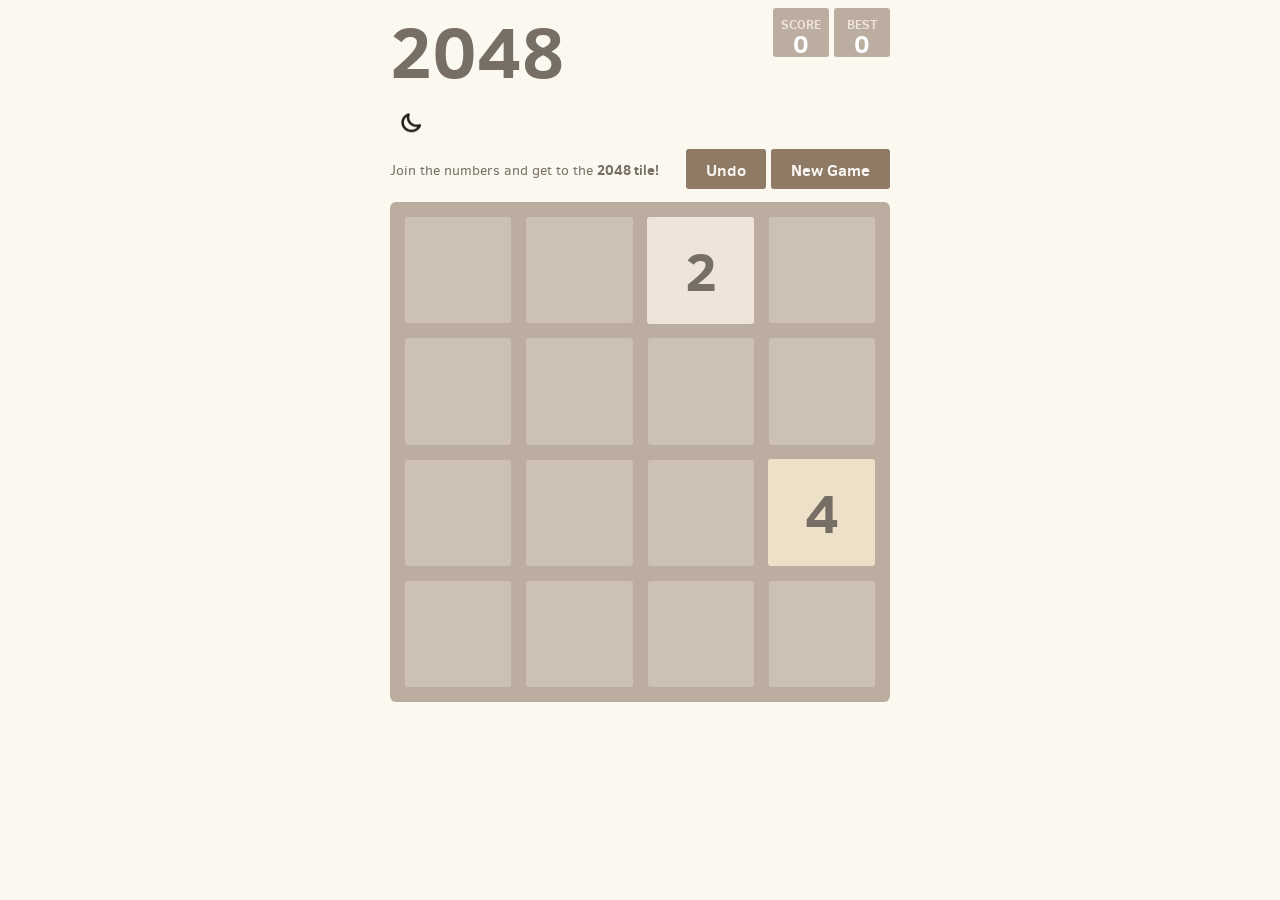
<file: android/src/main/assets/2048/index.html>
<!DOCTYPE html>
<html>
<head>
  <meta charset="utf-8">
  <title>2048</title>

  <link href="style/main.css" rel="stylesheet" type="text/css">
  <link rel="shortcut icon" href="favicon.ico">
  <link rel="apple-touch-icon" href="meta/apple-touch-icon.png">
  <link rel="apple-touch-startup-image" href="meta/apple-touch-startup-image-640x1096.png" media="(device-width: 320px) and (device-height: 568px) and (-webkit-device-pixel-ratio: 2)"> <!-- iPhone 5+ -->
  <link rel="apple-touch-startup-image" href="meta/apple-touch-startup-image-640x920.png"  media="(device-width: 320px) and (device-height: 480px) and (-webkit-device-pixel-ratio: 2)"> <!-- iPhone, retina -->
  <meta name="apple-mobile-web-app-capable" content="yes">
  <meta name="apple-mobile-web-app-status-bar-style" content="black">

  <meta name="HandheldFriendly" content="True">
  <meta name="MobileOptimized" content="320">
  <meta name="viewport" content="width=device-width, target-densitydpi=160dpi, initial-scale=1.0, maximum-scale=1, user-scalable=no, minimal-ui">
</head>
<body>
  <script src="js/i18n.js"></script>
  <div class="container">
    <div class="heading">
      <h1 class="title">2048</h1>
      <div class="scores-container">
        <div class="score-container">0</div>
        <div class="best-container">0</div>
      </div>
    </div>

    <div class="above-game">
      <div id="night" style="padding:10px;">
            <a id="nightbtn"><img src="style/night.png"></a>
      </div>
      <p class="game-intro"><script>document.write(i18n.get('intro'))</script></p>
      <a class="restart-button"><script>document.write(i18n.get('new_game'))</script></a>
      <a class="undo-button"><script>document.write(i18n.get('undo'))</script></a>      
    </div>

    <div class="game-container">
      <div class="game-message">
        <p></p>
        <div class="lower">
	        <a class="keep-playing-button"><script>document.write(i18n.get('keep_going'))</script></a>
          <a class="retry-button"><script>document.write(i18n.get('try_again'))</script></a>
          <a class="confirm-button"><script>document.write(i18n.get('ok'))</script></a>
          <a class="undo-move-button"><script>document.write(i18n.get('undo'))</script></a>          
          <a class="cancel-button"><script>document.write(i18n.get('cancel'))</script></a>
        </div>
      </div>

      <div class="grid-container">
        <div class="grid-row">
          <div class="grid-cell"></div>
          <div class="grid-cell"></div>
          <div class="grid-cell"></div>
          <div class="grid-cell"></div>
        </div>
        <div class="grid-row">
          <div class="grid-cell"></div>
          <div class="grid-cell"></div>
          <div class="grid-cell"></div>
          <div class="grid-cell"></div>
        </div>
        <div class="grid-row">
          <div class="grid-cell"></div>
          <div class="grid-cell"></div>
          <div class="grid-cell"></div>
          <div class="grid-cell"></div>
        </div>
        <div class="grid-row">
          <div class="grid-cell"></div>
          <div class="grid-cell"></div>
          <div class="grid-cell"></div>
          <div class="grid-cell"></div>
        </div>
      </div>

      <div class="tile-container">

      </div>
    </div>

  </div>

  <script src="js/bind_polyfill.js"></script>
  <script src="js/classlist_polyfill.js"></script>
  <script src="js/animframe_polyfill.js"></script>
  <script src="js/keyboard_input_manager.js"></script>
  <script src="js/html_actuator.js"></script>
  <script src="js/grid.js"></script>
  <script src="js/tile.js"></script>
  <script src="js/local_storage_manager.js"></script>
  <script src="js/game_manager.js"></script>
  <script src="js/application.js"></script>
  <script src="js/nightmode.js"></script>
</body>
</html>
</file>
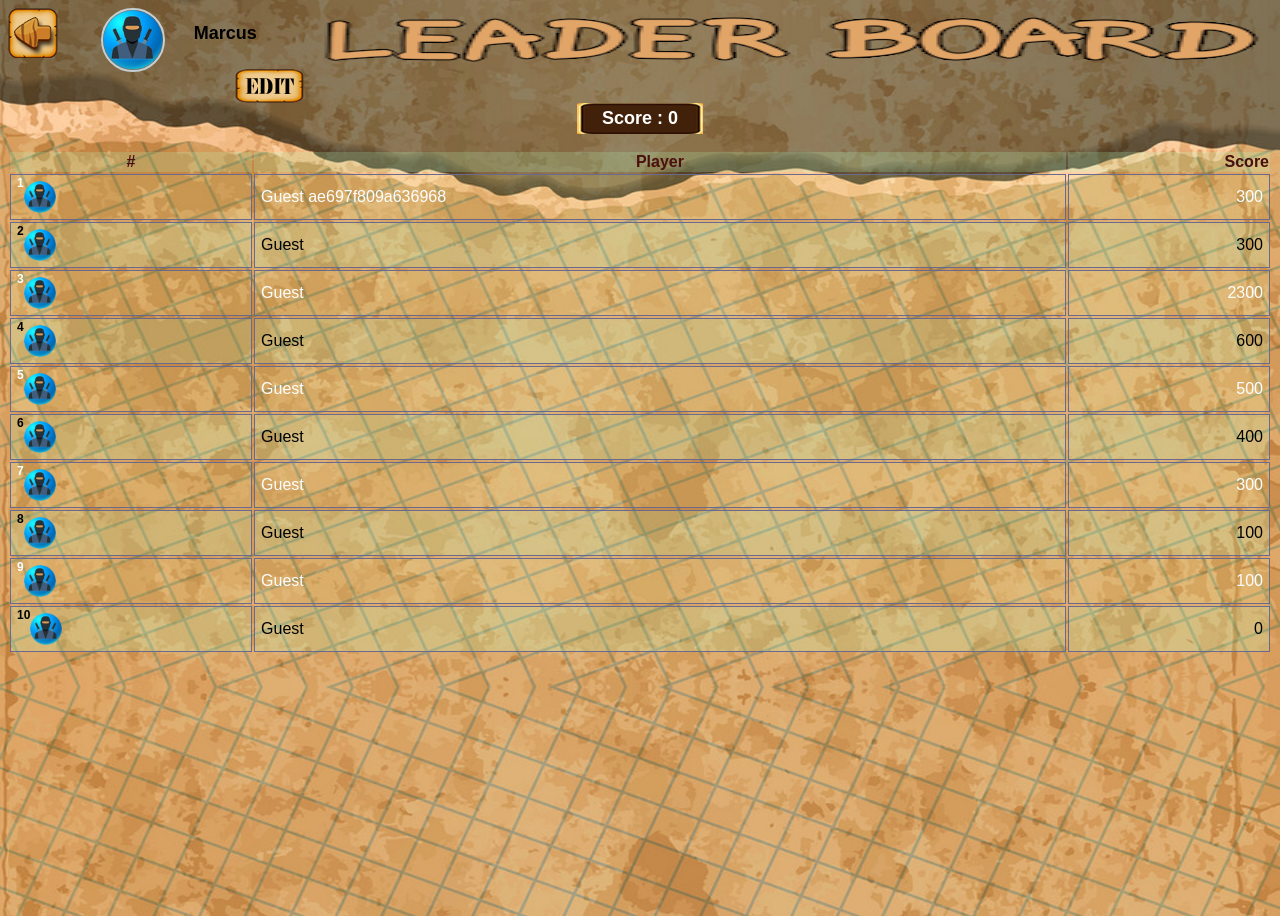
<file: android/src/main/assets/images_leaderboard/aaa_template.html>
<html>

<head>
    <meta http-equiv="Content-type" content="text/html; charset=utf-8">
    <meta name="viewport" content="width=device-width,height=device-height, initial-scale=1, maximum-scale=1, user-scalable=0, shrink-to-fit=no, minimal-ui" />
    <link rel="stylesheet" type="text/css" href="./leaberboard_style.css">
    <meta name="apple-mobile-web-app-capable" content="yes" />
    <script>
        function click_back_list() {
            document.getElementById("page-edit").style.display = "none";
            document.getElementById("page-list").style.display = "block";
        }

        function click_edit() {
            document.getElementById("page-list").style.display = "none";
            document.getElementById("page-edit").style.display = "block";
        }


        function hasClass(ele, cls) {
            return ele.className.match(new RegExp('(\\s|^)' + cls + '(\\s|$)'));
        }

        function removeClass(ele, cls) {
            if (hasClass(ele, cls)) {
                var reg = new RegExp('(\\s|^)' + cls + '(\\s|$)');
                ele.className = ele.className.replace(reg, '');
            }
        }

        function click_avatar(el) {
            for (i = 0; i < 6; i++) removeClass(document.getElementById('avatar_' + i), 'selected');
            el.className += ' selected';
            document.getElementById('user_avatar').value = el.id.split('_')[1];
        }
    </script>
</head>

<body>
    <div id="page-list">
        <div class="btn_back" onclick=""></div>
        <div class="lb_title"></div>
        <div class="user"><img class="avatar" src="./leaderboard_avatar0.png" />
            <div class="name">Marcus</div>
            <div class="btn_edit" onclick="click_edit();"></div><br class="clear">
            <div class="score">Score : 0</div><br class="clear"></div>
        <div class="lb_list_container">
            <table class="lb_list">
                <tr>
                    <th class="number">#</th>
                    <th class="name">Player</th>
                    <th class="score">Score</th>
                </tr>
                <tr>
                    <td class="number">
                        <div class="rank">1</div><img src="./leaderboard_avatar0.png" /></td>
                    <td class="name">Guest ae697f809a636968</td>
                    <td class="score">300</td>
                </tr>
                <tr>
                    <td class="number">
                        <div class="rank">2</div><img src="./leaderboard_avatar0.png" /></td>
                    <td class="name">Guest</td>
                    <td class="score">300</td>
                </tr>
                <tr>
                    <td class="number">
                        <div class="rank">3</div><img src="./leaderboard_avatar0.png" /></td>
                    <td class="name">Guest</td>
                    <td class="score">2300</td>
                </tr>
                <tr>
                    <td class="number">
                        <div class="rank">4</div><img src="./leaderboard_avatar0.png" /></td>
                    <td class="name">Guest</td>
                    <td class="score">600</td>
                </tr>
                <tr>
                    <td class="number">
                        <div class="rank">5</div><img src="./leaderboard_avatar0.png" /></td>
                    <td class="name">Guest</td>
                    <td class="score">500</td>
                </tr>
                <tr>
                    <td class="number">
                        <div class="rank">6</div><img src="./leaderboard_avatar0.png" /></td>
                    <td class="name">Guest</td>
                    <td class="score">400</td>
                </tr>
                <tr>
                    <td class="number">
                        <div class="rank">7</div><img src="./leaderboard_avatar0.png" /></td>
                    <td class="name">Guest</td>
                    <td class="score">300</td>
                </tr>
                <tr>
                    <td class="number">
                        <div class="rank">8</div><img src="./leaderboard_avatar0.png" /></td>
                    <td class="name">Guest</td>
                    <td class="score">100</td>
                </tr>
                <tr>
                    <td class="number">
                        <div class="rank">9</div><img src="./leaderboard_avatar0.png" /></td>
                    <td class="name">Guest</td>
                    <td class="score">100</td>
                </tr>
                <tr>
                    <td class="number">
                        <div class="rank">10</div><img src="./leaderboard_avatar0.png" /></td>
                    <td class="name">Guest</td>
                    <td class="score">0</td>
                </tr>
            </table>
        </div>
    </div>
    <div id="page-edit" style="display:none;">
        <div class="btn_back" onclick="click_back_list();"></div><br class="clear" />
        <div class="user_label_change">Change user name : </div><input id="user_name" type="text" value="Marcus" /><br/><input id="user_avatar" type="hidden" value="0" /><br/>
        <div class="user_label_change">Choose an avatar : </div>
        <div class="user_avatar_container"><img id="avatar_0" onclick="click_avatar(this);" class="user_change_avatar selected" src="./leaderboard_avatar0.png" /><img id="avatar_1" onclick="click_avatar(this);" class="user_change_avatar"
                src="./leaderboard_avatar1.png" /><img id="avatar_2" onclick="click_avatar(this);" class="user_change_avatar" src="./leaderboard_avatar2.png"
            /><img id="avatar_3" onclick="click_avatar(this);" class="user_change_avatar" src="./leaderboard_avatar3.png" /><img id="avatar_4" onclick="click_avatar(this);" class="user_change_avatar"
                src="./leaderboard_avatar4.png" /><img id="avatar_5" onclick="click_avatar(this);" class="user_change_avatar" src="./leaderboard_avatar5.png"
            /><br class="clear" /><br></div>
        <div class="btn_save" onclick=""></div>
    </div>
</body>

</html>
</file>
<file: android/src/main/assets/2048/style/main.css>
@import url(fonts/clear-sans.css);
html, body {
  margin: 0;
  padding: 0;
  background: #faf8ef;
  color: #776e65;
  font-family: "Clear Sans", "Helvetica Neue", Arial, sans-serif;
  font-size: 18px; }

.heading:after {
  content: "";
  display: block;
  clear: both; }

h1.title {
  font-size: 72px;
  font-weight: bold;
  margin: 0;
  display: block;
  float: left; }

@-webkit-keyframes move-up {
  0% {
    top: 25px;
    opacity: 1; }

  100% {
    top: -50px;
    opacity: 0; } }
@-moz-keyframes move-up {
  0% {
    top: 25px;
    opacity: 1; }

  100% {
    top: -50px;
    opacity: 0; } }
@keyframes move-up {
  0% {
    top: 25px;
    opacity: 1; }

  100% {
    top: -50px;
    opacity: 0; } }
.scores-container {
  float: right;
  text-align: right; }

.score-container, .best-container {
  position: relative;
  display: inline-block;
  background: #bbada0;
  padding: 12px 20px;
  font-size: 25px;
  height: 25px;
  line-height: 47px;
  font-weight: bold;
  border-radius: 3px;
  color: white;
  margin-top: 8px;
  text-align: center; }
  .score-container:after, .best-container:after {
    position: absolute;
    width: 100%;
    top: 10px;
    left: 0;
    text-transform: uppercase;
    font-size: 13px;
    line-height: 13px;
    text-align: center;
    color: #eee4da; }
  .score-container .score-addition, .best-container .score-addition {
    position: absolute;
    right: 30px;
    color: red;
    font-size: 25px;
    line-height: 25px;
    font-weight: bold;
    color: rgba(119, 110, 101, 0.9);
    z-index: 100;
    -webkit-animation: move-up 600ms ease-in;
    -moz-animation: move-up 600ms ease-in;
    animation: move-up 600ms ease-in;
    -webkit-animation-fill-mode: both;
    -moz-animation-fill-mode: both;
    animation-fill-mode: both; }

.score-container:after {
  content: "Score"; }

.best-container:after {
  content: "Best"; }

p {
  margin-top: 0;
  margin-bottom: 5px;
  line-height: 1.65; }

a {
  color: #776e65;
  font-weight: bold;
  text-decoration: underline;
  cursor: pointer;
  -webkit-tap-highlight-color: transparent; }

strong.important {
  text-transform: uppercase; }

hr {
  border: none;
  border-bottom: 1px solid #d8d4d0;
  margin-top: 10px;
  margin-bottom: 10px; }

.container {
  width: 500px;
  margin: 0 auto; }

@-webkit-keyframes fade-in {
  0% {
    opacity: 0; }

  100% {
    opacity: 1; } }
@-moz-keyframes fade-in {
  0% {
    opacity: 0; }

  100% {
    opacity: 1; } }
@keyframes fade-in {
  0% {
    opacity: 0; }

  100% {
    opacity: 1; } }
.game-container {
  margin-top: 10px;
  position: relative;
  padding: 15px;
  cursor: default;
  -webkit-touch-callout: none;
  -ms-touch-callout: none;
  -webkit-user-select: none;
  -moz-user-select: none;
  -ms-user-select: none;
  -ms-touch-action: none;
  touch-action: none;
  background: #bbada0;
  border-radius: 6px;
  width: 500px;
  height: 500px;
  -webkit-box-sizing: border-box;
  -moz-box-sizing: border-box;
  box-sizing: border-box; }
  .game-container .game-message {
    display: none;
    position: absolute;
    top: 0;
    right: 0;
    bottom: 0;
    left: 0;
    background: rgba(238, 228, 218, 0.5);
    z-index: 100;
    text-align: center;
    -webkit-animation: fade-in 800ms ease 1200ms;
    -moz-animation: fade-in 800ms ease 1200ms;
    animation: fade-in 800ms ease 1200ms;
    -webkit-animation-fill-mode: both;
    -moz-animation-fill-mode: both;
    animation-fill-mode: both; }
    .game-container .game-message p {
      font-size: 60px;
      font-weight: bold;
      height: 60px;
      line-height: 60px;
      margin-top: 222px; }
    .game-container .game-message .lower {
      display: block;
      margin-top: 59px; }
    .game-container .game-message a {
      display: inline-block;
      background: #8f7a66;
      border-radius: 3px;
      padding: 0 20px;
      text-decoration: none;
      color: #f9f6f2;
      height: 40px;
      line-height: 42px;
      margin-left: 9px; }
      .game-container .game-message a.keep-playing-button, .game-container .game-message a.confirm-button, .game-container .game-message a.cancel-button, .game-container .game-message a.undo-move-button  {
        display: none; }
    .game-container .game-message.game-won {
      background: rgba(237, 194, 46, 0.5);
      color: #f9f6f2; }
      .game-container .game-message.game-won a.keep-playing-button {
        display: inline-block; }
    .game-container .game-message.game-won, .game-container .game-message.game-over, .game-container .game-message.restart-game, .game-container .game-message.undo-move  {
      display: block; }

.game-container .game-message.restart-game {
   -webkit-animation: fade-in 400ms ease 100ms;
   -moz-animation: fade-in 400ms ease 100ms;
   animation: fade-in 400ms ease 100ms;
   -webkit-animation-fill-mode: both;
   -moz-animation-fill-mode: both;
   animation-fill-mode: both; }
.game-container .game-message.restart-game .lower {
   margin-top: 85px; }
.game-container .game-message.restart-game .lower a.confirm-button, .game-container .game-message.restart-game .lower a.cancel-button {
   display: inline-block; }
.game-container .game-message.restart-game .lower a.retry-button {
   display: none; }

.game-container .game-message.undo-move {
   -webkit-animation: fade-in 400ms ease 100ms;
   -moz-animation: fade-in 400ms ease 100ms;
   animation: fade-in 400ms ease 100ms;
   -webkit-animation-fill-mode: both;
   -moz-animation-fill-mode: both;
   animation-fill-mode: both; }
.game-container .game-message.undo-move .lower {
   margin-top: 85px; }
.game-container .game-message.undo-move .lower a.undo-move-button, .game-container .game-message.undo-move .lower a.cancel-button {
   display: inline-block; }
.game-container .game-message.undo-move .lower a.retry-button {
    display: none; }

.grid-container {
  position: absolute;
  z-index: 1; }

.grid-row {
  margin-bottom: 15px; }
  .grid-row:last-child {
    margin-bottom: 0; }
  .grid-row:after {
    content: "";
    display: block;
    clear: both; }

.grid-cell {
  width: 106.25px;
  height: 106.25px;
  margin-right: 15px;
  float: left;
  border-radius: 3px;
  background: rgba(238, 228, 218, 0.35); }
  .grid-cell:last-child {
    margin-right: 0; }

.tile-container {
  position: absolute;
  z-index: 2; }

.tile, .tile .tile-inner {
  width: 107px;
  height: 107px;
  line-height: 107px;
  -webkit-transform: translateZ(0);
  -moz-transform: translateZ(0);
  transform: translateZ(0);
  }

.tile.tile-position-1-1 {
  -webkit-transform: translate(0px, 0px);
  -moz-transform: translate(0px, 0px);
  -ms-transform: translate(0px, 0px);
  transform: translate(0px, 0px); }
.tile.tile-position-1-2 {
  -webkit-transform: translate(0px, 121px);
  -moz-transform: translate(0px, 121px);
  -ms-transform: translate(0px, 121px);
  transform: translate(0px, 121px); }
.tile.tile-position-1-3 {
  -webkit-transform: translate(0px, 242px);
  -moz-transform: translate(0px, 242px);
  -ms-transform: translate(0px, 242px);
  transform: translate(0px, 242px); }
.tile.tile-position-1-4 {
  -webkit-transform: translate(0px, 363px);
  -moz-transform: translate(0px, 363px);
  -ms-transform: translate(0px, 363px);
  transform: translate(0px, 363px); }
.tile.tile-position-2-1 {
  -webkit-transform: translate(121px, 0px);
  -moz-transform: translate(121px, 0px);
  -ms-transform: translate(121px, 0px);
  transform: translate(121px, 0px); }
.tile.tile-position-2-2 {
  -webkit-transform: translate(121px, 121px);
  -moz-transform: translate(121px, 121px);
  -ms-transform: translate(121px, 121px);
  transform: translate(121px, 121px); }
.tile.tile-position-2-3 {
  -webkit-transform: translate(121px, 242px);
  -moz-transform: translate(121px, 242px);
  -ms-transform: translate(121px, 242px);
  transform: translate(121px, 242px); }
.tile.tile-position-2-4 {
  -webkit-transform: translate(121px, 363px);
  -moz-transform: translate(121px, 363px);
  -ms-transform: translate(121px, 363px);
  transform: translate(121px, 363px); }
.tile.tile-position-3-1 {
  -webkit-transform: translate(242px, 0px);
  -moz-transform: translate(242px, 0px);
  -ms-transform: translate(242px, 0px);
  transform: translate(242px, 0px); }
.tile.tile-position-3-2 {
  -webkit-transform: translate(242px, 121px);
  -moz-transform: translate(242px, 121px);
  -ms-transform: translate(242px, 121px);
  transform: translate(242px, 121px); }
.tile.tile-position-3-3 {
  -webkit-transform: translate(242px, 242px);
  -moz-transform: translate(242px, 242px);
  -ms-transform: translate(242px, 242px);
  transform: translate(242px, 242px); }
.tile.tile-position-3-4 {
  -webkit-transform: translate(242px, 363px);
  -moz-transform: translate(242px, 363px);
  -ms-transform: translate(242px, 363px);
  transform: translate(242px, 363px); }
.tile.tile-position-4-1 {
  -webkit-transform: translate(363px, 0px);
  -moz-transform: translate(363px, 0px);
  -ms-transform: translate(363px, 0px);
  transform: translate(363px, 0px); }
.tile.tile-position-4-2 {
  -webkit-transform: translate(363px, 121px);
  -moz-transform: translate(363px, 121px);
  -ms-transform: translate(363px, 121px);
  transform: translate(363px, 121px); }
.tile.tile-position-4-3 {
  -webkit-transform: translate(363px, 242px);
  -moz-transform: translate(363px, 242px);
  -ms-transform: translate(363px, 242px);
  transform: translate(363px, 242px); }
.tile.tile-position-4-4 {
  -webkit-transform: translate(363px, 363px);
  -moz-transform: translate(363px, 363px);
  -ms-transform: translate(363px, 363px);
  transform: translate(363px, 363px); }

.tile {
  position: absolute;
  -webkit-transition: 100ms ease-in-out;
  -moz-transition: 100ms ease-in-out;
  transition: 100ms ease-in-out;
  -webkit-transition-property: -webkit-transform;
  -moz-transition-property: -moz-transform;
  transition-property: transform; }
  .tile .tile-inner {
    border-radius: 3px;
    background: #eee4da;
    text-align: center;
    font-weight: bold;
    z-index: 10;
    font-size: 55px; }
  .tile.tile-2 .tile-inner {
    background: #eee4da;
    box-shadow: 0 0 30px 10px rgba(243, 215, 116, 0), inset 0 0 0 1px rgba(255, 255, 255, 0); }
  .tile.tile-4 .tile-inner {
    background: #ede0c8;
    box-shadow: 0 0 30px 10px rgba(243, 215, 116, 0), inset 0 0 0 1px rgba(255, 255, 255, 0); }
  .tile.tile-8 .tile-inner {
    color: #f9f6f2;
    background: #f2b179; }
  .tile.tile-16 .tile-inner {
    color: #f9f6f2;
    background: #f59563; }
  .tile.tile-32 .tile-inner {
    color: #f9f6f2;
    background: #f67c5f; }
  .tile.tile-64 .tile-inner {
    color: #f9f6f2;
    background: #f65e3b; }
  .tile.tile-128 .tile-inner {
    color: #f9f6f2;
    background: #edcf72;
    box-shadow: 0 0 30px 10px rgba(243, 215, 116, 0.2381), inset 0 0 0 1px rgba(255, 255, 255, 0.14286);
    font-size: 45px; }
    @media screen and (max-width: 520px) {
      .tile.tile-128 .tile-inner {
        font-size: 25px; } }
  .tile.tile-256 .tile-inner {
    color: #f9f6f2;
    background: #edcc61;
    box-shadow: 0 0 30px 10px rgba(243, 215, 116, 0.31746), inset 0 0 0 1px rgba(255, 255, 255, 0.19048);
    font-size: 45px; }
    @media screen and (max-width: 520px) {
      .tile.tile-256 .tile-inner {
        font-size: 25px; } }
  .tile.tile-512 .tile-inner {
    color: #f9f6f2;
    background: #edc850;
    box-shadow: 0 0 30px 10px rgba(243, 215, 116, 0.39683), inset 0 0 0 1px rgba(255, 255, 255, 0.2381);
    font-size: 45px; }
    @media screen and (max-width: 520px) {
      .tile.tile-512 .tile-inner {
        font-size: 25px; } }
  .tile.tile-1024 .tile-inner {
    color: #f9f6f2;
    background: #edc53f;
    box-shadow: 0 0 30px 10px rgba(243, 215, 116, 0.47619), inset 0 0 0 1px rgba(255, 255, 255, 0.28571);
    font-size: 35px; }
    @media screen and (max-width: 520px) {
      .tile.tile-1024 .tile-inner {
        font-size: 15px; } }
  .tile.tile-2048 .tile-inner {
    color: #f9f6f2;
    background: #edc22e;
    box-shadow: 0 0 30px 10px rgba(243, 215, 116, 0.55556), inset 0 0 0 1px rgba(255, 255, 255, 0.33333);
    font-size: 35px; }
    @media screen and (max-width: 520px) {
      .tile.tile-2048 .tile-inner {
        font-size: 15px; } }
  .tile.tile-super .tile-inner {
    color: #f9f6f2;
    background: #3c3a32;
    font-size: 30px; }
    @media screen and (max-width: 520px) {
      .tile.tile-super .tile-inner {
        font-size: 10px; } }

@-webkit-keyframes appear {
  0% {
    opacity: 0;
    -webkit-transform: scale(0);
    -moz-transform: scale(0);
    -ms-transform: scale(0);
    transform: scale(0); }

  100% {
    opacity: 1;
    -webkit-transform: scale(1);
    -moz-transform: scale(1);
    -ms-transform: scale(1);
    transform: scale(1); } }
@-moz-keyframes appear {
  0% {
    opacity: 0;
    -webkit-transform: scale(0);
    -moz-transform: scale(0);
    -ms-transform: scale(0);
    transform: scale(0); }

  100% {
    opacity: 1;
    -webkit-transform: scale(1);
    -moz-transform: scale(1);
    -ms-transform: scale(1);
    transform: scale(1); } }
@keyframes appear {
  0% {
    opacity: 0;
    -webkit-transform: scale(0);
    -moz-transform: scale(0);
    -ms-transform: scale(0);
    transform: scale(0); }

  100% {
    opacity: 1;
    -webkit-transform: scale(1);
    -moz-transform: scale(1);
    -ms-transform: scale(1);
    transform: scale(1); } }
.tile-new .tile-inner {
  -webkit-animation: appear 200ms ease 100ms;
  -moz-animation: appear 200ms ease 100ms;
  animation: appear 200ms ease 100ms;
  -webkit-animation-fill-mode: backwards;
  -moz-animation-fill-mode: backwards;
  animation-fill-mode: backwards; }

@-webkit-keyframes pop {
  0% {
    -webkit-transform: scale(0);
    -moz-transform: scale(0);
    -ms-transform: scale(0);
    transform: scale(0); }

  50% {
    -webkit-transform: scale(1.2);
    -moz-transform: scale(1.2);
    -ms-transform: scale(1.2);
    transform: scale(1.2); }

  100% {
    -webkit-transform: scale(1);
    -moz-transform: scale(1);
    -ms-transform: scale(1);
    transform: scale(1); } }
@-moz-keyframes pop {
  0% {
    -webkit-transform: scale(0);
    -moz-transform: scale(0);
    -ms-transform: scale(0);
    transform: scale(0); }

  50% {
    -webkit-transform: scale(1.2);
    -moz-transform: scale(1.2);
    -ms-transform: scale(1.2);
    transform: scale(1.2); }

  100% {
    -webkit-transform: scale(1);
    -moz-transform: scale(1);
    -ms-transform: scale(1);
    transform: scale(1); } }
@keyframes pop {
  0% {
    -webkit-transform: scale(0);
    -moz-transform: scale(0);
    -ms-transform: scale(0);
    transform: scale(0); }

  50% {
    -webkit-transform: scale(1.2);
    -moz-transform: scale(1.2);
    -ms-transform: scale(1.2);
    transform: scale(1.2); }

  100% {
    -webkit-transform: scale(1);
    -moz-transform: scale(1);
    -ms-transform: scale(1);
    transform: scale(1); } }
.tile-merged .tile-inner {
  z-index: 20;
  -webkit-animation: pop 200ms ease 100ms;
  -moz-animation: pop 200ms ease 100ms;
  animation: pop 200ms ease 100ms;
  -webkit-animation-fill-mode: backwards;
  -moz-animation-fill-mode: backwards;
  animation-fill-mode: backwards; }

.above-game:after {
  content: "";
  display: block;
  clear: both; }

.game-intro {
  float: left;
  line-height: 42px;
  margin-bottom: 0;
  width: 285px;
  font-size: 14px;}

.restart-button {
  display: inline-block;
  background: #8f7a66;
  border-radius: 3px;
  padding: 0 20px;
  text-decoration: none;
  color: #f9f6f2;
  height: 40px;
  line-height: 42px;
  display: block;
  text-align: center;
  float: right;
  margin-left: 5px;
  font-size: 16px; }

.undo-button {
  display: inline-block;
  background: #8f7a66;
  border-radius: 3px;
  padding: 0 20px;
  text-decoration: none;
  color: #f9f6f2;
  height: 40px;
  line-height: 42px;
  display: block;
  text-align: center;
  float: right;
  margin-left: 5px;
  font-size: 16px; }

.game-explanation {
  margin-top: 10px; }

@media screen and (max-width: 520px) {
  html, body {
    font-size: 15px; }

  body {
    margin: 20px 0;
    padding: 0 20px; }

  h1.title {
    font-size: 27px;
    margin-top: 15px; }

  .container {
    width: 280px;
    margin: 0 auto; }

  .score-container, .best-container {
    margin-top: 0;
    padding: 15px 10px;
    min-width: 40px; }

  .heading {
    margin-bottom: 5px; }

  .game-intro {
    width: 100%;
    display: block;
    box-sizing: border-box;
    line-height: 1.65; }

  .restart-button {
    width: 42%;
    padding: 0;
    display: block;
    box-sizing: border-box;
    margin-top: 0px; }

  .game-container {
    margin-top: 15px;
    position: relative;
    padding: 10px;
    cursor: default;
    -webkit-touch-callout: none;
    -ms-touch-callout: none;
    -webkit-user-select: none;
    -moz-user-select: none;
    -ms-user-select: none;
    -ms-touch-action: none;
    touch-action: none;
    background: #bbada0;
    border-radius: 6px;
    width: 280px;
    height: 280px;
    -webkit-box-sizing: border-box;
    -moz-box-sizing: border-box;
    box-sizing: border-box; }
    .game-container .game-message {
      display: none;
      position: absolute;
      top: 0;
      right: 0;
      bottom: 0;
      left: 0;
      background: rgba(238, 228, 218, 0.5);
      z-index: 100;
      text-align: center;
      -webkit-animation: fade-in 800ms ease 1200ms;
      -moz-animation: fade-in 800ms ease 1200ms;
      animation: fade-in 800ms ease 1200ms;
      -webkit-animation-fill-mode: both;
      -moz-animation-fill-mode: both;
      animation-fill-mode: both; }
      .game-container .game-message p {
        font-size: 60px;
        font-weight: bold;
        height: 60px;
        line-height: 60px;
        margin-top: 222px; }
      .game-container .game-message .lower {
        display: block;
        margin-top: 59px; }
      .game-container .game-message a {
        display: inline-block;
        background: #8f7a66;
        border-radius: 3px;
        padding: 0 20px;
        text-decoration: none;
        color: #f9f6f2;
        height: 40px;
        line-height: 42px;
        margin-left: 9px; }
        .game-container .game-message a.keep-playing-button, .game-container .game-message a.confirm-button, .game-container .game-message a.cancel-button, .game-container .game-message a.undo-move-button {
          display: none; }
      .game-container .game-message.game-won {
        background: rgba(237, 194, 46, 0.5);
        color: #f9f6f2; }
        .game-container .game-message.game-won a.keep-playing-button {
          display: inline-block; }
      .game-container .game-message.game-won, .game-container .game-message.game-over, .game-container .game-message.restart-game, .game-container .game-message.undo-move  {
        display: block; }
.game-container .game-message.restart-game {
 -webkit-animation: fade-in 400ms ease 100ms;
 -moz-animation: fade-in 400ms ease 100ms;
 animation: fade-in 400ms ease 100ms;
 -webkit-animation-fill-mode: both;
 -moz-animation-fill-mode: both;
 animation-fill-mode: both; }
.game-container .game-message.undo-move {
 -webkit-animation: fade-in 400ms ease 100ms;
 -moz-animation: fade-in 400ms ease 100ms;
 animation: fade-in 400ms ease 100ms;
 -webkit-animation-fill-mode: both;
 -moz-animation-fill-mode: both;
  animation-fill-mode: both; }
.game-container .game-message.restart-game .lower {
  margin-top: 85px; }
 .game-container .game-message.restart-game .lower a.confirm-button, .game-container .game-message.restart-game .lower a.cancel-button {
  display: inline-block; }
.game-container .game-message.restart-game .lower a.retry-button {
  display: none; }

.game-container .game-message.undo-move .lower {
  margin-top: 85px; }
 .game-container .game-message.undo-move .lower a.undo-move-button, .game-container .game-message.undo-move .lower a.cancel-button {
  display: inline-block; }

  .grid-container {
    position: absolute;
    z-index: 1; }

  .grid-row {
    margin-bottom: 10px; }
    .grid-row:last-child {
      margin-bottom: 0; }
    .grid-row:after {
      content: "";
      display: block;
      clear: both; }

  .grid-cell {
    width: 57.5px;
    height: 57.5px;
    margin-right: 10px;
    float: left;
    border-radius: 3px;
    background: rgba(238, 228, 218, 0.35); }
    .grid-cell:last-child {
      margin-right: 0; }

  .tile-container {
    position: absolute;
    z-index: 2; }

  .tile, .tile .tile-inner {
    width: 58px;
    height: 58px;
    line-height: 58px;
    -webkit-transform: translateZ(0);
    -moz-transform: translateZ(0);
    transform: translateZ(0);
    }

  .tile.tile-position-1-1 {
    -webkit-transform: translate(0px, 0px);
    -moz-transform: translate(0px, 0px);
    -ms-transform: translate(0px, 0px);
    transform: translate(0px, 0px); }
  .tile.tile-position-1-2 {
    -webkit-transform: translate(0px, 67px);
    -moz-transform: translate(0px, 67px);
    -ms-transform: translate(0px, 67px);
    transform: translate(0px, 67px); }
  .tile.tile-position-1-3 {
    -webkit-transform: translate(0px, 135px);
    -moz-transform: translate(0px, 135px);
    -ms-transform: translate(0px, 135px);
    transform: translate(0px, 135px); }
  .tile.tile-position-1-4 {
    -webkit-transform: translate(0px, 202px);
    -moz-transform: translate(0px, 202px);
    -ms-transform: translate(0px, 202px);
    transform: translate(0px, 202px); }
  .tile.tile-position-2-1 {
    -webkit-transform: translate(67px, 0px);
    -moz-transform: translate(67px, 0px);
    -ms-transform: translate(67px, 0px);
    transform: translate(67px, 0px); }
  .tile.tile-position-2-2 {
    -webkit-transform: translate(67px, 67px);
    -moz-transform: translate(67px, 67px);
    -ms-transform: translate(67px, 67px);
    transform: translate(67px, 67px); }
  .tile.tile-position-2-3 {
    -webkit-transform: translate(67px, 135px);
    -moz-transform: translate(67px, 135px);
    -ms-transform: translate(67px, 135px);
    transform: translate(67px, 135px); }
  .tile.tile-position-2-4 {
    -webkit-transform: translate(67px, 202px);
    -moz-transform: translate(67px, 202px);
    -ms-transform: translate(67px, 202px);
    transform: translate(67px, 202px); }
  .tile.tile-position-3-1 {
    -webkit-transform: translate(135px, 0px);
    -moz-transform: translate(135px, 0px);
    -ms-transform: translate(135px, 0px);
    transform: translate(135px, 0px); }
  .tile.tile-position-3-2 {
    -webkit-transform: translate(135px, 67px);
    -moz-transform: translate(135px, 67px);
    -ms-transform: translate(135px, 67px);
    transform: translate(135px, 67px); }
  .tile.tile-position-3-3 {
    -webkit-transform: translate(135px, 135px);
    -moz-transform: translate(135px, 135px);
    -ms-transform: translate(135px, 135px);
    transform: translate(135px, 135px); }
  .tile.tile-position-3-4 {
    -webkit-transform: translate(135px, 202px);
    -moz-transform: translate(135px, 202px);
    -ms-transform: translate(135px, 202px);
    transform: translate(135px, 202px); }
  .tile.tile-position-4-1 {
    -webkit-transform: translate(202px, 0px);
    -moz-transform: translate(202px, 0px);
    -ms-transform: translate(202px, 0px);
    transform: translate(202px, 0px); }
  .tile.tile-position-4-2 {
    -webkit-transform: translate(202px, 67px);
    -moz-transform: translate(202px, 67px);
    -ms-transform: translate(202px, 67px);
    transform: translate(202px, 67px); }
  .tile.tile-position-4-3 {
    -webkit-transform: translate(202px, 135px);
    -moz-transform: translate(202px, 135px);
    -ms-transform: translate(202px, 135px);
    transform: translate(202px, 135px); }
  .tile.tile-position-4-4 {
    -webkit-transform: translate(202px, 202px);
    -moz-transform: translate(202px, 202px);
    -ms-transform: translate(202px, 202px);
    transform: translate(202px, 202px); }

  .tile .tile-inner {
    font-size: 35px; }

  .game-message p {
    font-size: 30px !important;
    height: 30px !important;
    line-height: 30px !important;
    margin-top: 90px !important; }
  .game-message .lower {
    margin-top: 30px !important; } }
</file>
<file: android/src/main/assets/images_leaderboard/leaberboard_style.css>
body {
    background-color: black;
    font-family: Arial;
    font-size: 14px;
    background-image: url('./leaderboard_bg.jpg');
    background-size: 100% 100%;
    background-repeat: no-repeat;
	height:100vh;
	overflow: hidden;
}

h1 {
    text-align: center;
}

.lb_title{
	float: right;
    width: 75%;
    height: 52px;
    background-image: url(./leaderboard_title.png);
    margin: 5px;
    background-size: 100% 100%;
}
.btn_back {
    float: left;
    width: 50px;
    height: 50px;
    background-image: url('./leaderboard_back.png');
    cursor: pointer;
}

.btn_save {
    margin: 0 auto;
    width: 130px;
    height: 34px;
    background-image: url('./leaderboard_save.png');
    cursor: pointer;
}

.user_label_change {
    margin: 0 auto;
    width: 90%;
    text-align: center;
    font-size: 22px;
	color: wheat;
}

.user_avatar_container {
    width: 100%;
    max-width: 320px;
    margin: 0 auto;
}

.user_change_avatar {
    width: 80px;
    height: 80px;
    float: left;
    margin: 10px;
    border: solid 3px transparent;
    cursor: pointer;
}

.user_change_avatar.selected {
    border: 3px dashed #ececec;
}

#user_name {
    font-size: 24px;
	margin: 0 auto;
	width: 90%;
	display: block;
	border-radius: 10px;
	text-align: center;
	background-color: #9d9d9da3;
	border: #55250d solid 3px;
	margin-top: 5px;
}

.user {
    width: 90%;
    margin: 0 auto;
}

.user .btn_edit {
    float: right;
    margin-right: 10px;
    margin-top: 20px;
    width: 69px;
    height: 34px;
    background-image: url('./leaderboard_edit.png');
    cursor: pointer;
}

.user .avatar {
    float: left;
    width: 60px;
    height: 60px;
    border: solid 2px #c7ced4;
    border-radius: 44px;
    margin-left: 30px;
}

.clear {
    clear: both;
}

.user .name {
    float: left;
    padding: 5px;
    width: 110px;
    text-align: center;
    margin-top: 10px;
    font-size: 18px;
    font-weight: bold;
}

.user .level {
    padding: 5px;
    border: solid 3px #d8d6d6;
    margin: 0 auto;
    width: 116px;
    text-align: center;
    font-weight: bold;
    color: #47c14b;
    font-size: 18px;
}

.user .score {
    padding: 5px;
    /*border: solid 3px #d8d6d6;*/
    margin: 0 auto;
    width: 116px;
	background-image: url('./leaderboard_score.png');
	background-size: 100% 100%;
    text-align: center;
    font-weight: bold;
    color: white;
    font-size: 18px;
}

.user .coins {
    padding: 5px;
    border: solid 3px #d8d6d6;
    margin: 0 auto;
    width: 116px;
    text-align: center;
    font-weight: bold;
    color: #47c14b;
    font-size: 18px;
}

.lb_list_container {
    width: 100%;
    max-height: calc(100vh - 250px);
    overflow-y: scroll;
}

.lb_list {
    /* border: solid black 1px; */
    width: 100%;
}

.lb_list th{
	color: #4a0f0f;
}

.lb_list tr:nth-child(even) {
    background: #e1ff991f;
	color: #fffefe;
}

.lb_list tr:nth-child(odd) {
    background: #aeffbf33;
	color: black;
}

.lb_list td {
    border: solid #6a6a8e 1px;
    /* height: 45px; */
    padding: 6px;
}

.lb_list img {
    width: 32px;
}

.lb_list .rank {
    float: left;
    font-weight: bold;
    font-size: 12px;
    margin-top: -5px;
}

.lb_list .score {
    text-align: right;
}

.lb_list .level {
    text-align: right;
}

img {  
   user-drag: none;  
   user-select: none;
   -moz-user-select: none;
   -webkit-user-drag: none;
   -webkit-user-select: none;
   -ms-user-select: none;
}
</file>
